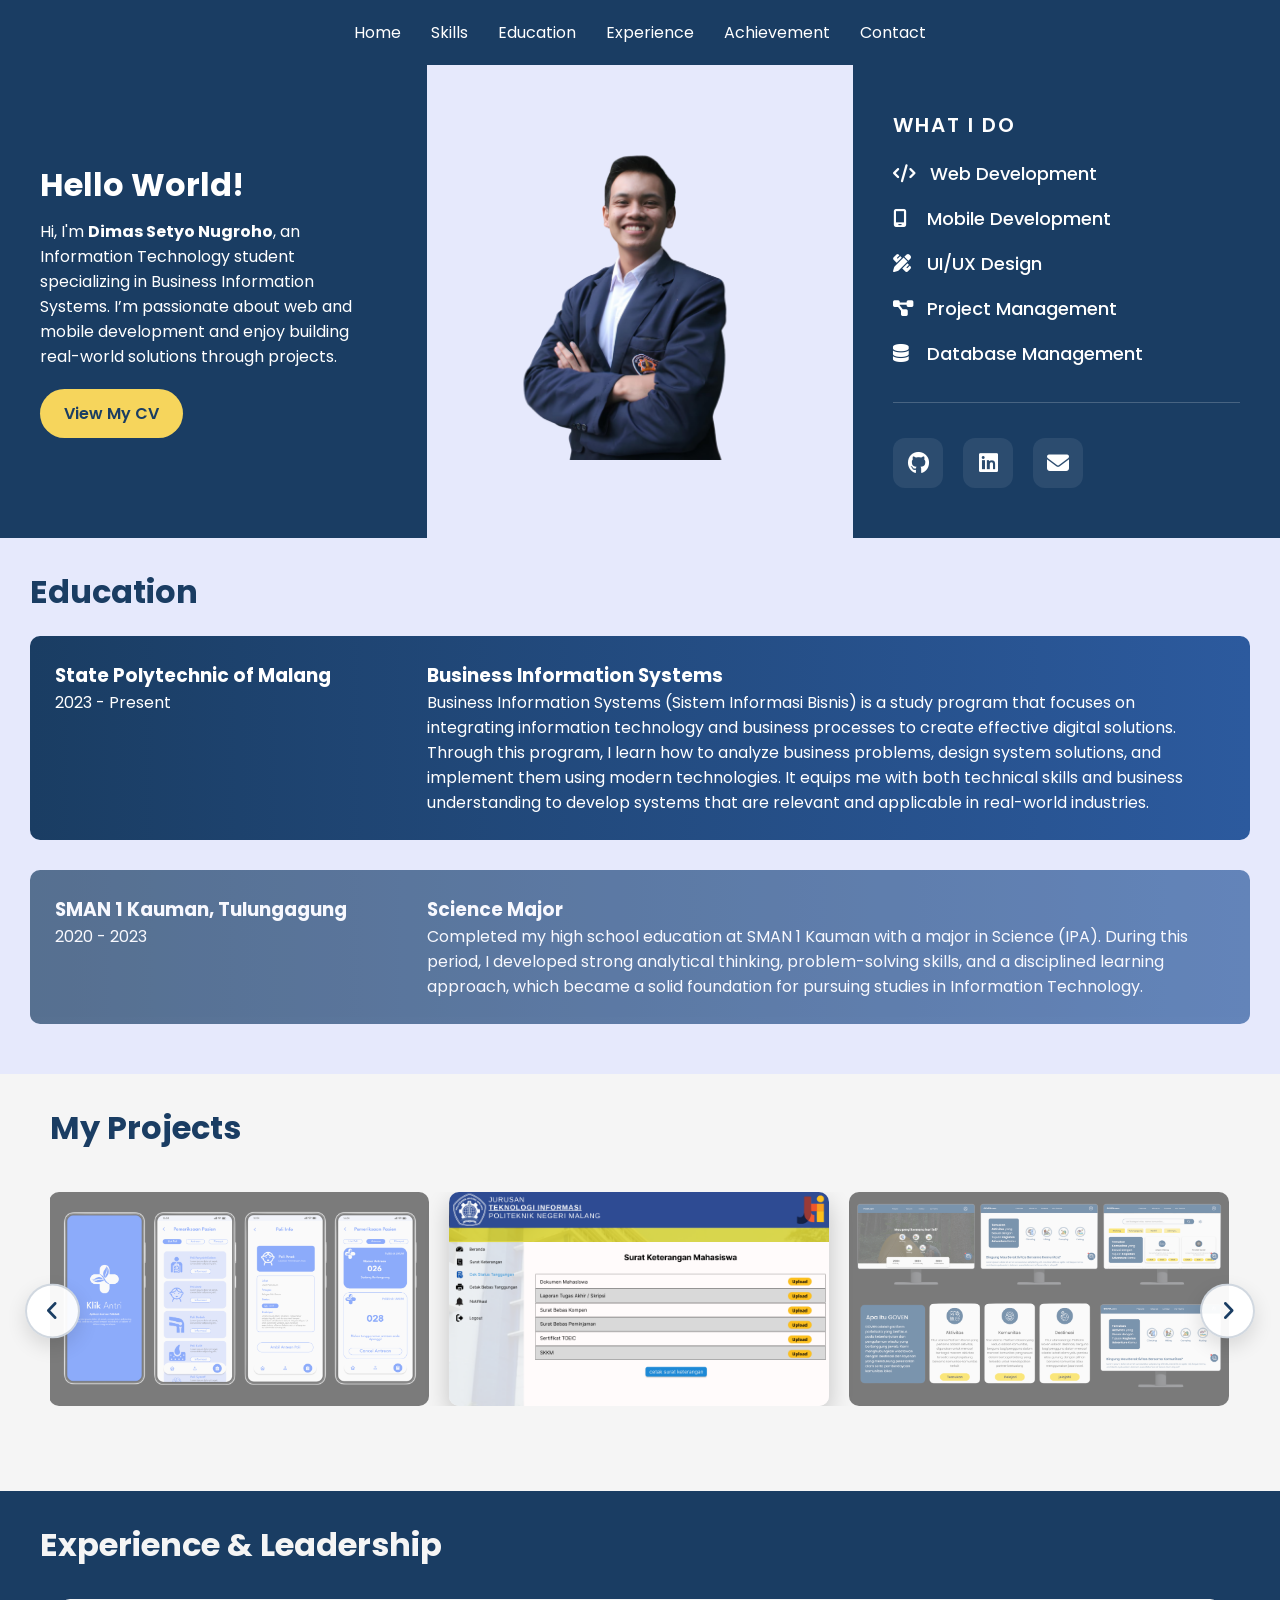
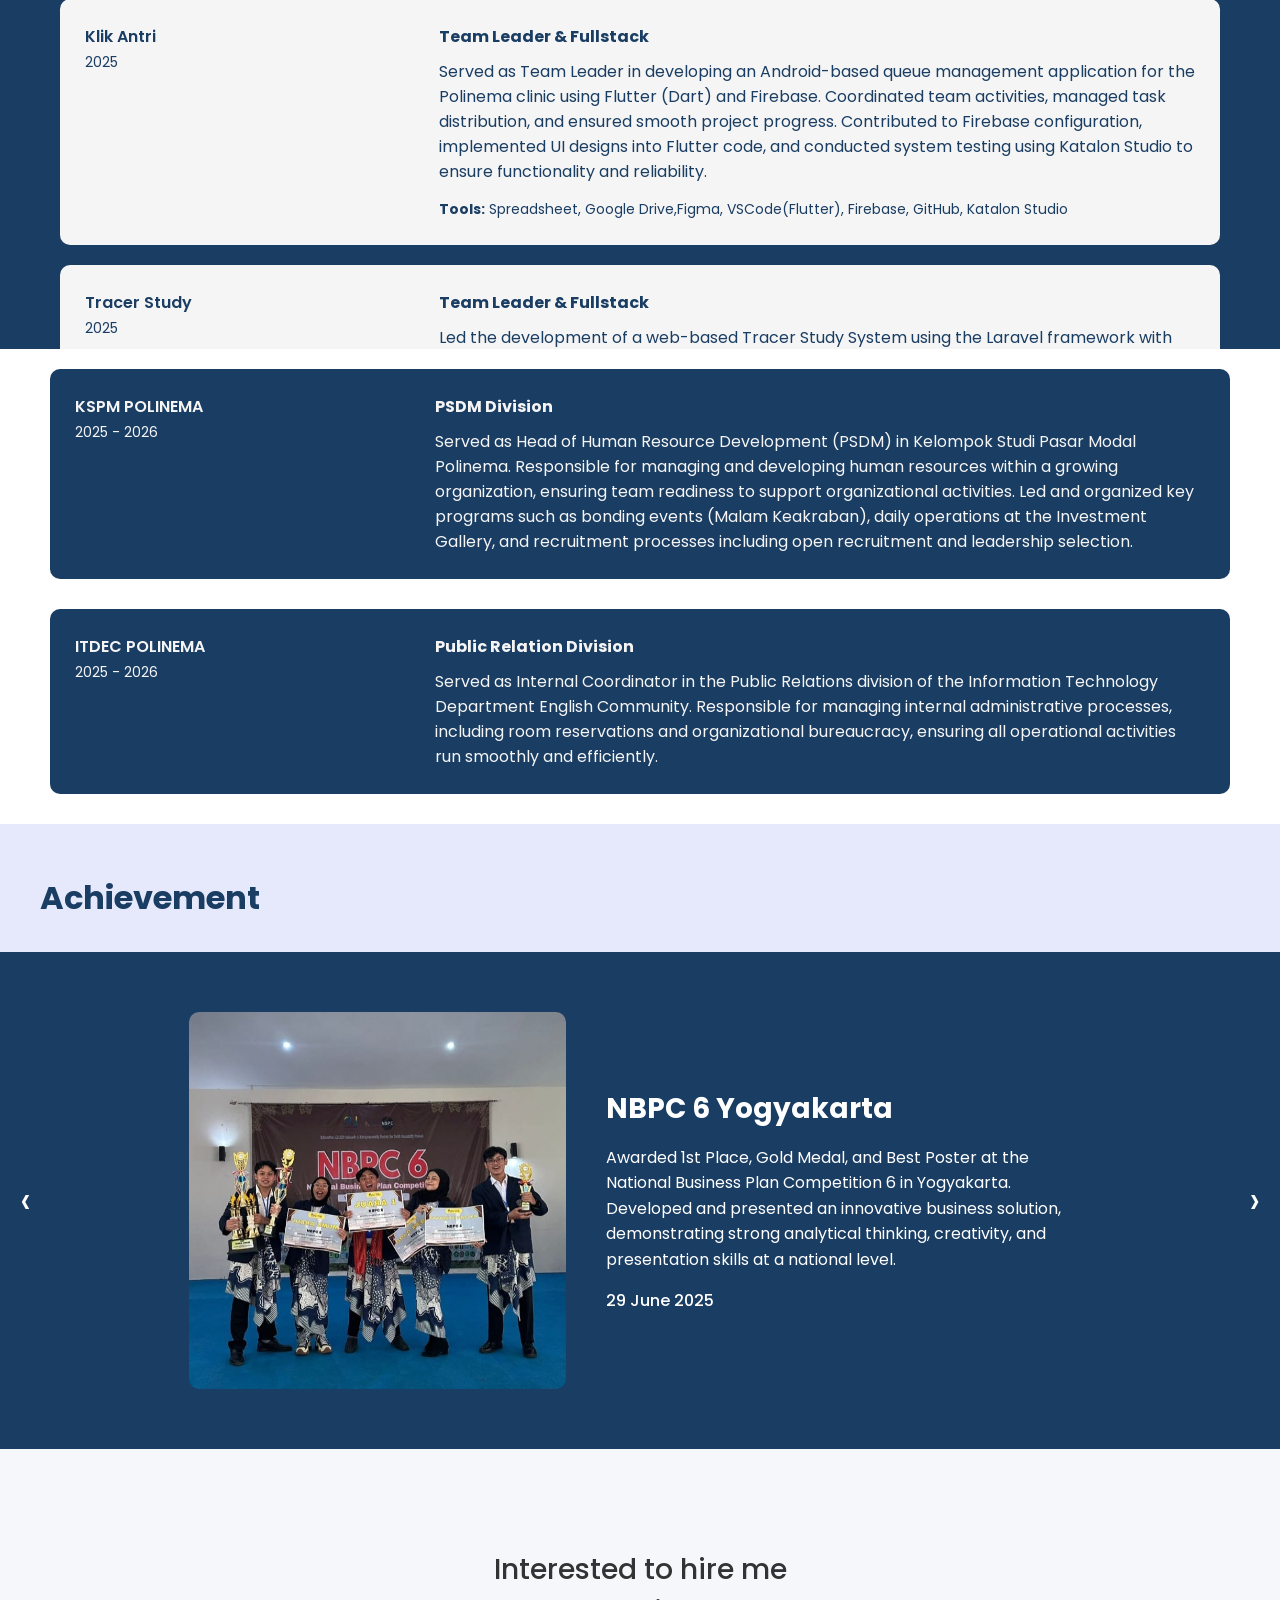
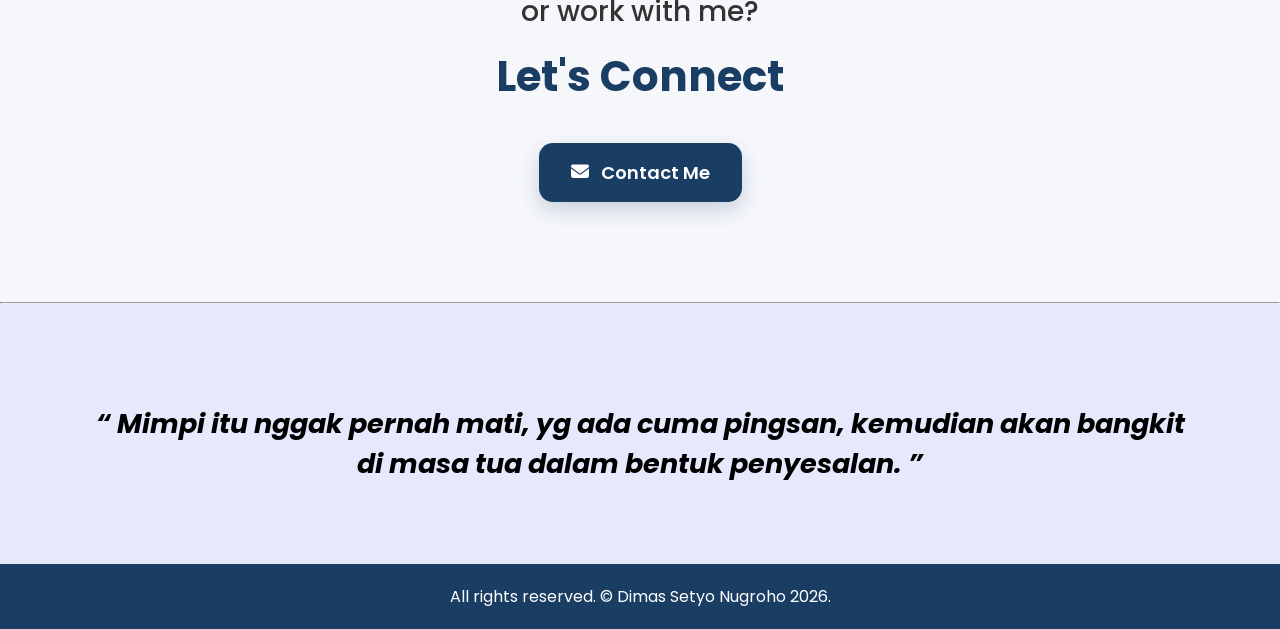
<file: index.html>
<!doctype html>
<html lang="en">

<head>
  <meta charset="UTF-8" />
  <meta name="viewport" content="width=device-width, initial-scale=1.0" />
  <title>Portofolio Dimas</title>

  <!-- font -->
  <!-- link google font -->
  <link rel="preconnect" href="https://fonts.googleapis.com" />
  <link rel="preconnect" href="https://fonts.gstatic.com" crossorigin />
  <link
    href="https://fonts.googleapis.com/css2?family=Poppins:ital,wght@0,100;0,200;0,300;0,400;0,500;0,600;0,700;0,800;0,900;1,100;1,200;1,300;1,400;1,500;1,600;1,700;1,800;1,900&display=swap"
    rel="stylesheet" />

  <link rel="stylesheet" href="https://cdn.jsdelivr.net/npm/owl.carousel@2.3.4/dist/assets/owl.carousel.min.css" />
  <link rel="stylesheet" href="https://cdn.jsdelivr.net/npm/owl.carousel@2.3.4/dist/assets/owl.theme.default.min.css" />

  <script src="https://code.jquery.com/jquery-3.6.0.min.js"></script>
  <script src="https://cdn.jsdelivr.net/npm/owl.carousel@2.3.4/dist/owl.carousel.min.js"></script>

  <link rel="stylesheet" href="https://cdnjs.cloudflare.com/ajax/libs/font-awesome/6.5.0/css/all.min.css" />

  <link rel="stylesheet" href="css/new_style.css" />
</head>

<body>
  <header>
    <nav class="navbar">
      <ul class="nav-links">
        <li><a href="#home">Home</a></li>
        <li><a href="#projects">Skills</a></li>
        <li><a href="#educations">Education</a></li>
        <li><a href="#experience">Experience</a></li>
        <li><a href="#achievement">Achievement</a></li>
        <li><a href="#contact">Contact</a></li>
      </ul>
      <div class="menu-toggle" id="menu-toggle">☰</div>
    </nav>
  </header>

  <!-- section hero -->
  <section class="hero" id="home">
    <div class="container-fluid">
      <div class="hero-grid">
        <!-- DESKRIPSI -->
        <div class="hero-left">
          <h2>Hello World!</h2>
          <p>
            Hi, I'm <b>Dimas Setyo Nugroho</b>, an Information Technology
            student specializing in Business Information Systems. I’m
            passionate about web and mobile development and enjoy building
            real-world solutions through projects.
          </p>

          <!-- BUTTON CV -->
          <div class="button">
            <a href="media/Dimas_CV_ATS_Newest Indo.pdf" target="_blank"
              class="btn-cv">View My CV</a>
          </div>
        </div>

        <!-- FOTO -->
        <div class="hero-center">
          <img src="image/Untitled design (1).png" alt="Profile Photo" />
        </div>

        <div class="hero-right">
          <div class="right-content">
            <p class="section-label">What I Do</p>

            <ul class="skill-list">
              <li><i class="fa-solid fa-code"></i> Web Development</li>
              <li>
                <i class="fa-solid fa-mobile-screen"></i> Mobile Development
              </li>
              <li><i class="fa-solid fa-pen-ruler"></i> UI/UX Design</li>
              <li>
                <i class="fa-solid fa-diagram-project"></i> Project Management
              </li>
              <li>
                <i class="fa-solid fa-database"></i> Database Management
              </li>
            </ul>

            <div class="divider"></div>

            <div class="social-links">
              <a href="https://github.com/stewistzz" target="_blank">
                <i class="fab fa-github"></i>
                <span>GitHub</span>
              </a>
              <a href="https://www.linkedin.com/in/dimas-setyo-nugroho-016349296/" target="_blank">
                <i class="fa-brands fa-linkedin"></i>
                <span>LinkedIn</span>
              </a>
              <a href="mailto:dimassetyo.nugroho@gmail.com" target="_blank">
                <i class="fa-solid fa-envelope"></i>
                <span>Email</span>
              </a>
            </div>
          </div>
        </div>
      </div>
    </div>
  </section>

  <!-- education section -->
  <section class="education" id="educations">
    <div class="container">
      <h2 class="section-title">Education</h2>

      <div class="education-list">
        <div class="education-card">
          <div class="edu-left">
            <h3>State Polytechnic of Malang</h3>
            <span>2023 - Present</span>
          </div>

          <div class="edu-right">
            <h3>Business Information Systems</h3>
            <p>
              Business Information Systems (Sistem Informasi Bisnis) is a
              study program that focuses on integrating information technology
              and business processes to create effective digital solutions.
              Through this program, I learn how to analyze business problems,
              design system solutions, and implement them using modern
              technologies. It equips me with both technical skills and
              business understanding to develop systems that are relevant and
              applicable in real-world industries.
            </p>
          </div>
        </div>

        <div class="education-card sma">
          <div class="edu-left">
            <h3>SMAN 1 Kauman, Tulungagung</h3>
            <span>2020 - 2023</span>
          </div>

          <div class="edu-right">
            <h3>Science Major</h3>
            <p>
              Completed my high school education at SMAN 1 Kauman with a major
              in Science (IPA). During this period, I developed strong
              analytical thinking, problem-solving skills, and a disciplined
              learning approach, which became a solid foundation for pursuing
              studies in Information Technology.
            </p>
          </div>
        </div>
      </div>
    </div>
  </section>

  <!-- <p>Lorem ipsum dolor sit amet consectetur adipisicing elit. Sit, ratione sapiente, velit at repudiandae quas dignissimos nesciunt repellendus nobis labore nemo voluptatum ipsum eaque ut dicta possimus? Necessitatibus, velit, reiciendis fugit esse temporibus numquam culpa quos eligendi porro quas at!</p> -->

  <!-- section project -->
  <section class="projects" id="projects">
    <div class="container">
      <div class="project-section">
        <h2>My Projects</h2>
        <!-- arrow carousel -->
        <div class="carousel-wrapper">

          <!-- button left -->
          <button class="custom-prev">
            <i class="fa-solid fa-angle-left"></i>
          </button>

          <div class="owl-carousel" id="projectCarousel">
            <div class="item" data-title="Sistem Bebas Tanggungan"
              data-desc="Final Clearance System is a web-based application designed to help final-year students complete graduation requirements in a structured and organized way. The system provides clear guidance on required documents and submission processes, reducing confusion and ensuring that all requirements are fulfilled efficiently. By streamlining administrative workflows, it improves both student experience and institutional management."
              data-img="image/sibeta_mahasiswa.png">
              <img src="image/sibeta_mahasiswa.png" alt="" />
            </div>

            <div class="item" data-title="GOVEN Website"
              data-desc="GOVEN (Go Adventure) is a web-based platform designed to help users explore new destinations such as mountains and natural attractions with a sense of safety and community. This project focuses on connecting individuals with verified and trusted communities, enabling them to find companions for their adventures instead of traveling alone. By combining user-friendly design and community-based features, GOVEN aims to create a more engaging and secure exploration experience."
              data-img="image/goven_new.png">
              <img src="image/goven_new.png" alt="" />
            </div>

            <div class="item" data-title="Tracer Study"
              data-desc="Tracer Study System is a web-based application designed to track and analyze the career outcomes of alumni from the Information Technology department. This system enables the institution to monitor graduates’ career paths, evaluate the relevance between their jobs and field of study, and identify those who have not yet entered the workforce. By providing structured data and insights, the system supports better decision-making for academic evaluation and curriculum improvement."
              data-img="image/tracer_study_new.png">
              <img src="image/tracer_study_new.png" alt="" />
            </div>

            <!-- portofolio 1 -->
            <div class="item" data-title="Klik Antri"
              data-desc="KLIK ANTRI is an Android-based queue management application designed for the Polinema clinic. The system organizes patient queues based on different medical departments (polyclinics) and manages queue flow through sequential numbering handled by each clinic staff. This application aims to improve service efficiency, reduce waiting time confusion, and create a more structured and user-friendly queue experience."
              data-img="image/klik_antre.png">
              <img src="image/klik_antre.png" alt="" />
            </div>
          </div>

          <!-- right button -->
          <button class="custom-next">
            <i class="fa-solid fa-angle-right"></i>
          </button>
        </div>
        <!-- DETAIL -->
        <div class="project-detail">
          <h3 id="projectTitle"></h3>
          <p id="projectDesc"></p>
        </div>
      </div>
    </div>
  </section>

  <section class="exp-leadership" id="experience">
    <div class="container">
      <h2 class="section-title">Experience & Leadership</h2>

      <!-- EXPERIENCE (SCROLLABLE) -->
      <div class="experience-section">
        <!-- <h3 class="sub-title">Experience</h3> -->

        <div class="exp-list scrollable">
          <!-- card 1 -->
           <!-- card 3 -->
          <div class="exp-card">
            <div class="left">
              <h4>Klik Antri</h4>
              <span>2025</span>
            </div>

            <div class="right">
              <h4>Team Leader & Fullstack</h4>
              <p>
                Served as Team Leader in developing an Android-based queue
                management application for the Polinema clinic using Flutter
                (Dart) and Firebase. Coordinated team activities, managed task
                distribution, and ensured smooth project progress. Contributed
                to Firebase configuration, implemented UI designs into Flutter
                code, and conducted system testing using Katalon Studio to
                ensure functionality and reliability.
              </p>
              <div class="tools">
                <b>Tools:</b> Spreadsheet, Google Drive,Figma,
                VSCode(Flutter), Firebase, GitHub, Katalon Studio
              </div>
            </div>
          </div>

          <!-- card 2 -->
          <div class="exp-card">
            <div class="left">
              <h4>Tracer Study</h4>
              <span>2025</span>
            </div>

            <div class="right">
              <h4>Team Leader & Fullstack</h4>
              <p>
                Led the development of a web-based Tracer Study System using
                the Laravel framework with MVC architecture. Responsible for
                coordinating the team, managing task distribution, and
                ensuring project progress. Contributed as a full-stack
                developer by designing the system, modeling the database
                structure, and implementing both frontend and backend
                features. The system was developed to help track alumni career
                progress and provide valuable insights for the institution.
              </p>
              <div class="tools">
                <b>Tools:</b> Trello, SQL server, Google Drive, Figma,
                VSCode(Laravel), GitHub
              </div>
            </div>
          </div>

          <div class="exp-card">
            <div class="left">
              <h4>GOVEN</h4>
              <span>2024 - 2025</span>
            </div>

            <div class="right">
              <h4>UI/UX Designer</h4>
              <p>
                Designed the user interface for the GOVEN platform by creating
                clean and user-friendly layouts that enhance user interaction.
                Developed interactive prototypes using Figma to simulate real
                application flows, allowing users to experience the system
                before implementation. Focused on improving usability,
                navigation, and overall user experience through structured
                design thinking.
              </p>
              <div class="tools"><b>Tools:</b> Figma</div>
            </div>
          </div>
          
          <!-- card 4 -->
          <div class="exp-card">
            <div class="left">
              <h4>Sistem Bebas Tanggungan</h4>
              <span>2024</span>
            </div>

            <div class="right">
              <h4>Team Leader & Fullstack</h4>
              <p>
                Served as Team Leader in developing a web-based Final
                Clearance System to help final-year students complete
                graduation requirements efficiently. Responsible for
                coordinating the team and ensuring project progress.
                Contributed to the full development process, including
                database modeling, UI design, and implementing the design into
                functional web features.
              </p>
              <div class="tools">
                <b>Tools:</b> Trello Kanban, Figma, VSCode(PHP, JavaScript,
                HTML, CSS), GitHub, Laragon
              </div>
            </div>
          </div>

          <!-- Tambah item bebas -->
        </div>
      </div>

      <!-- LEADERSHIP (TANPA SCROLL) -->
      <div class="leadership-section">
        <!-- <h3 class="sub-title">Leadership</h3> -->

        <div class="leadership-list">
          <div class="lead-card">
            <div class="left">
              <h4>KSPM POLINEMA</h4>
              <span>2025 - 2026</span>
            </div>

            <div class="right">
              <h4>PSDM Division</h4>
              <p>
                Served as Head of Human Resource Development (PSDM) in
                Kelompok Studi Pasar Modal Polinema. Responsible for managing
                and developing human resources within a growing organization,
                ensuring team readiness to support organizational activities.
                Led and organized key programs such as bonding events (Malam
                Keakraban), daily operations at the Investment Gallery, and
                recruitment processes including open recruitment and
                leadership selection.
              </p>
            </div>
          </div>

          <div class="lead-card">
            <div class="left">
              <h4>ITDEC POLINEMA</h4>
              <span>2025 - 2026</span>
            </div>

            <div class="right">
              <h4>Public Relation Division</h4>
              <p>
                Served as Internal Coordinator in the Public Relations
                division of the Information Technology Department English
                Community. Responsible for managing internal administrative
                processes, including room reservations and organizational
                bureaucracy, ensuring all operational activities run smoothly
                and efficiently.
              </p>
            </div>
          </div>
        </div>
      </div>
    </div>
  </section>

  <!-- achievement section -->
  <section class="achievement" id="achievement">
    <div class="container">
      <h2 class="section-title">Achievement</h2>

      <div class="achievement-carousel owl-carousel" id="achievementCarousel">
        <!-- ITEM -->
        <div class="achievement-item">
          <div class="achv-content">
            <div class="achv-image">
              <img src="image/goven1.jpeg" alt="NBPC 6 Yogyakarta" />
            </div>

            <div class="achv-text">
              <h3>NBPC 6 Yogyakarta</h3>
              <p>
                Awarded 1st Place, Gold Medal, and Best Poster at the National
                Business Plan Competition 6 in Yogyakarta. Developed and
                presented an innovative business solution, demonstrating
                strong analytical thinking, creativity, and presentation
                skills at a national level.
              </p>
              <span>29 June 2025</span>
            </div>
          </div>
        </div>

        <!-- ITEM -->
        <div class="achievement-item">
          <div class="achv-content">
            <div class="achv-image">
              <img src="image/goven0.jpeg" alt="BMC 10" />
            </div>

            <div class="achv-text">
              <h3>BMC #10 International</h3>
              <p>
                Selected as a Finalist in the International Business Model
                Competition (BMC #10) organized by Politeknik Negeri Bali.
                Collaborated with a team to develop and present a business
                model on an international stage, demonstrating strong
                analytical thinking, innovation, and presentation skills.
              </p>
              <span>July 2024</span>
            </div>
          </div>
        </div>

        <!-- achievement item -->
        <div class="achievement-item">
          <div class="achv-content">
            <div class="achv-image">
              <img src="image/pkmpm.jpeg" alt="PKM Mahasiswa POLINEMA" />
            </div>

            <div class="achv-text">
              <h3>PKM Mahasiswa POLINEMA</h3>
              <p>
                Achieved 1st Place in the PKM-PM category (Formadiksi) and
                Best Innovator at the internal selection of HMTI through a
                community-based project proposal. Designed an interactive
                learning system for junior high school students in Blitar,
                focusing on IT education using engaging methods such as
                drag-and-drop learning. The project aimed to improve students
                understanding of basic IT concepts through structured and
                interactive learning approaches.
              </p>
              <span>2023</span>
            </div>
          </div>
        </div>
      </div>
    </div>
  </section>

  <!-- contact section -->
  <!-- CONTACT SECTION -->
  <section class="contact" id="contact">
    <div class="container contact-wrapper">
      <!-- LEFT -->
      <div class="contact-desc">
        <p>Interested to hire me<br />or work with me?</p>
        <h2>Let's Connect</h2>
        <a class="contact-btn"
          href="https://mail.google.com/mail/?view=cm&fs=1&to=dimasnugrohopro22@gmail.com&su=Contact%20from%20Portfolio&body=Hello%20Dimas,%20I%20am%20interested%20in%20your%20profile."
          target="_blank">
          <i class="fa-solid fa-envelope"></i>
          Contact Me
        </a>
      </div>

      <!-- <div class="contact-left">
          <p>Interested to hire me<br />or work with me?</p>
          <h2>Contact me on</h2>
        </div> -->

      <!-- RIGHT -->
      <!-- <div class="contact-right">
          <div class="contact-item">
            <img
              src="https://cdn-icons-png.flaticon.com/512/732/732200.png"
              alt="gmail"
            />
            <a
              href="https://mail.google.com/mail/?view=cm&fs=1&to=dimasnugrohopro22@gmail.com&su=Contact%20from%20Portfolio&body=Hello%20Dimas,%20I%20am%20interested%20in%20your%20profile."
              target="_blank"
            >
              dimasnugrohopro22@gmail.com
            </a>
          </div> -->

      <!-- <div class="contact-item">
            <img
              src="https://cdn-icons-png.flaticon.com/512/174/174857.png"
              alt="linkedin"
            />
            <a
              href="https://www.linkedin.com/in/dimas-setyo-nugroho-016349296/"
              target="_blank"
            >
              @dimassetyonugroho
            </a>
          </div> -->
    </div>
    </div>
  </section>
  <hr />

  <!-- Philosophy -->
  <div class="quote">
    <h2>
      <q>
        Mimpi itu nggak pernah mati, yg ada cuma pingsan, kemudian akan
        bangkit di masa tua dalam bentuk penyesalan.
      </q>
    </h2>
  </div>

  <!-- FOOTER -->
  <footer class="footer">
    <p>All rights reserved. © Dimas Setyo Nugroho 2026.</p>
  </footer>
</body>
<script src="js/script.js"></script>

</html>
</file>
<file: css/new_style.css>
* {
  margin: 0;
  padding: 0;
  box-sizing: border-box;
}

body {
  font-family: "Poppins", sans-serif;
  background-color: #e6e9fc;
}

html {
  scroll-behavior: smooth;
}

/* NAVBAR */
.navbar {
  display: flex;
  justify-content: center;
  align-items: center;
  padding: 20px;
  background: #1a3d63;
  color: white;
  position: fixed;
  width: 100%;
  z-index: 1000 /* biar di atas semua konten lain */;
}

/* LOGO */
.logo {
  font-size: 20px;
  font-weight: bold;
}

/* MENU */
.nav-links {
  list-style: none;
  display: flex;
  gap: 30px;
}

.nav-links li a {
  text-decoration: none;
  color: white;
  transition: 0.3s;
  font-size: 16px;
  font-weight: 400;
}

.nav-links li a:hover {
  /* color: #1a3d63; */
  font-size: 17.1px;
  font-weight: 600;
  transition: ease-in-out 0.3s;
}

/* HAMBURGER */
.menu-toggle {
  display: none;
  font-size: 24px;
  cursor: pointer;
}

/* hero section */
.hero {
  padding-top: 60px;
}

.btn-cv {
  display: inline-block;
  margin-top: 20px;
  padding: 12px 24px;
  background: #f6d55c;
  color: #1a3d63;
  text-decoration: none;
  font-weight: 600;
  border-radius: 50px;
  transition: 0.3s ease;
}

/* HOVER */
.btn-cv:hover {
  background: #e6e9fc;
  
  transform: translateY(-2px);
  font-weight:800;
}

.hero .container {
  max-width: 1200px;
  margin: auto;
  padding: 0 20px;
}

.hero-grid {
  display: grid;
  grid-template-columns: 1fr 1fr 1fr; /* 3 kolom sama */
  /* gap: 20px; */
  align-items: center;
}

/* styling biar keliatan */
.hero-left {
  background: #1a3d63;
  padding-left: 40px;
  padding-right: 40px;
  height: 100%;
  display: flex;
  flex-direction: column; /* biar h1 + p ke bawah */
  justify-content: center;
}
.hero-left h2 {
  color: white;
  font-size: 32px;
  margin-bottom: 10px;
}
.hero-left p {
  color: white;
  /* font-size: 16px; */
  /* font-weight: 300; */
}

.hero-center {
  background: #e6e9fc;
  padding: 20px;
  text-align: center;
}
.hero-center img {
  width: 68%;
  /* standard-image-orientation: from-image; */
}

.hero-right {
  background: #1a3d63;
  padding: 50px 40px;
  display: flex;
  align-items: center;
  justify-content: center;
  height: 100%;
}

.right-content {
  width: 100%;
  max-width: 350px;
}

.section-label {
  color: white;
  font-size: 14px;
  letter-spacing: 2px;
  text-transform: uppercase;
  margin-bottom: 20px;
  font-weight: 600;
}

.skill-list {
  list-style: none;
  padding: 0;
  margin: 0;
}

.skill-list li {
  color: white;
  font-size: 18px;
  margin-bottom: 18px;
  display: flex;
  align-items: center;
  gap: 14px;
  font-weight: 500;
  transition: 0.3s ease;
}

.skill-list li i {
  color: white;
  font-size: 18px;
  min-width: 20px;
}

.skill-list li:hover {
  transform: translateX(5px);
}

.divider {
  width: 100%;
  height: 1px;
  background: rgba(255,255,255,0.2);
  margin: 35px 0;
}

.social-links {
  display: flex;
  gap: 20px;
}

.social-links a {
  width: 50px;
  height: 50px;
  background: rgba(255,255,255,0.08);
  border-radius: 12px;
  display: flex;
  align-items: center;
  justify-content: center;
  color: white;
  font-size: 22px;
  transition: 0.3s ease;
  text-decoration: none;
  position: relative;
}

.social-links a span {
  position: absolute;
  bottom: -28px;
  font-size: 12px;
  opacity: 0;
  transition: 0.3s ease;
}

.social-links a:hover {
  background: #5d75ff;
  transform: translateY(-4px);
}

.section-label {
  color: white;
  font-size: 20px;
  letter-spacing: 2px;
  text-transform: uppercase;
  margin-bottom: 20px;
  font-weight: 600;
}

.social-links a:hover span {
  opacity: 1;
}

.hero-right h2 {
  color: white;
  /* font-size: 32px; */
  margin-bottom: 10px;
}
.portfolio-github {
  margin-bottom: 20px;
}

.portfolio-github a {
  display: inline-flex;
  align-items: center;
  gap: 10px;
  color: white;
  text-decoration: none;
  font-size: 16px;
  transition: 0.3s;
}

.portfolio-github a i {
  font-size: 32px;
}

.portfolio-github a:hover {
  opacity: 0.7;
}

/* linkedin */
.portfolio-linkedin {
  margin-bottom: 20px;
}

.portfolio-linkedin a {
  display: inline-flex;
  align-items: center;
  gap: 10px;
  color: white;
  text-decoration: none;
  font-size: 16px;
  transition: 0.3s;
}

.portfolio-linkedin a i {
  font-size: 32px;
}

.portfolio-linkedin a:hover {
  opacity: 0.7;
}

/* ==================== */
/* education section */
.education {
  padding: 30px 0;
  background: #e6e9fc;
}

.section-title {
  font-size: 32px;
  margin-bottom: 20px;
  padding-left: 30px;
  color: #1a3d63;
}

.education-list {
  display: flex;
  flex-direction: column;
  gap: 10px;
  margin-left: 30px;
  margin-right: 30px;
}

.education-card {
  display: flex;
  justify-content: space-between;
  background: linear-gradient(90deg, #1a3d63, #2c5a9e);
  color: white;
  gap: 30px;
  padding: 25px;
  border-radius: 10px;
  margin-bottom: 20px;
}

.education-card.sma {
  opacity: 0.7;
}

/* kiri */
.edu-left {
  width: 30%;
}

/* kanan */
.edu-right {
  width: 70%;
}

/* section projects */
.projects {
  cursor: pointer;
}
.project-section {
  padding-top: 30px;
  padding-bottom: 30px;
  padding-left: 50px;
  padding-right: 50px;
  background: #f5f5f5;
}

.project-section h2 {
  font-size: 32px;
  margin-bottom: 40px;
  /* padding-left: 30px; */
  color: #1a3d63;
}

.projects .owl-carousel .item img {
  width: 100%;
  border-radius: 10px;
}

.projects .project-detail {
  /* margin-top: 30px; */
  margin-top: 30px;
  /* margin-bottom: 30px; */
  color: #1a3d63;
}

.project-section .item {
  color: #1a3d63;
}

.project-detail h3 {
  font-size: 24px;
  margin-bottom: 10px;
}

.project-detail p {
  font-size: 16px;
  font-weight: 500;
}

/* active projects */
/* default (yang tidak aktif) */
.owl-item {
  opacity: 0.5;
  transform: scale(0.85);
  transition: all 0.4s ease;
}

.owl-item.center {
  opacity: 1;
  transform: scale(1);
  z-index: 2;
}

.owl-item.center img {
  box-shadow: 0 10px 25px rgba(0, 0, 0, 0.2);
}

.owl-stage {
  display: flex;
  align-items: center;
}

/* css untuk projects bbutton */
/* WRAPPER */
.carousel-wrapper {
  position: relative;
  display: flex;
  align-items: center;
}

/* BUTTON ARROW */
.custom-prev,
.custom-next {
  position: absolute;
  top: 50%;
  transform: translateY(-50%);

  width: 55px;
  height: 55px;

  border: none;
  border-radius: 50%;

  background: rgba(255, 255, 255, 0.95);
  color: #1a3d63;

  font-size: 22px;
  cursor: pointer;

  z-index: 10;

  box-shadow: 0 8px 20px rgba(0, 0, 0, 0.12);

  transition: all 0.3s ease;
  border: 2px solid rgba(26, 61, 99, 0.2);
}

/* LEFT */
.custom-prev {
  left: -25px;
}

/* RIGHT */
.custom-next {
  right: -25px;
}

/* HOVER */
.custom-prev:hover,
.custom-next:hover {
  background: #1a3d63;
  color: white;

  transform: translateY(-50%) scale(1.08);
}

/* ICON */
.custom-prev i,
.custom-next i {
  pointer-events: none;
}

/* ===================================== */
/* style untuk experience dan leadership */
/* ===================================== */
/* SECTION */
.exp-leadership {
  /* padding: 60px 0; */
  padding-top: 30px;
  background: #1a3d63;
  color: white;
  /* padding-left: 50px;
  padding-right: 50px; */
}
.experience-section {
  padding-left: 50px;
  padding-right: 50px;
  background: #1a3d63;
  /* cursor: pointer; */
}
.experience-section .tools {
  margin-top: 15px;
  font-size: 14px;
  /* color: #f5f5f5; */
}
.exp-leadership .section-title {
  font-size: 32px;
  margin-bottom: 30px;
  padding-left: 40px;
  color: #f5f5f5;
}

/* SUB TITLE */
.sub-title {
  margin: 30px 0 15px;
  font-size: 22px;
}

/* ========================= */
/* EXPERIENCE SCROLL */
/* ========================= */

.exp-list.scrollable {
  max-height: 350px; /* tinggi area scroll */
  overflow-y: auto;
  padding-right: 10px;
  margin-left: 10px;
}

/* scrollbar custom */
.exp-list.scrollable::-webkit-scrollbar {
  width: 10px;
}

.exp-list.scrollable::-webkit-scrollbar-thumb {
  background: white;
  border-radius: 30px;
}

/* ========================= */
/* CARD */
/* ========================= */
.exp-card {
  display: flex;
  justify-content: space-between;
  gap: 30px;
  background: #f5f5f5;
  color: #1a3d63;
  padding: 25px;
  border-radius: 10px;
  margin-bottom: 20px;
}

/* LEFT */
.left {
  width: 30%;
}

.left h4 {
  font-weight: 600;
}

.left span {
  font-size: 14px;
}

/* RIGHT */
.right {
  width: 70%;
}

.right h4 {
  margin-bottom: 10px;
}

/* ========================= */
/* LEADERSHIP */
/* ========================= */

.leadership-section {
  padding-top: 20px;
  padding-bottom: 20px;
  padding-left: 50px;
  padding-right: 50px;
  background: #fff;
}

.leadership-section h3 {
  color: #1a3d63;
}

.leadership-list {
  display: flex;
  flex-direction: column;
  gap: 20px;
}

.lead-card {
  display: flex;
  justify-content: space-between;
  gap: 30px;
  background: #1a3d63;
  color: #f5f5f5;
  padding: 25px;
  border-radius: 10px;
  margin-bottom: 10px;
}

/* ========================== */
/* ACHIEVEMENT SECTION */
/* ========================== */

.achievement {
  /* padding: 60px 0; */
  padding-top: 50px;
  color: white;
}

.achievement .section-title {
  font-size: 32px;
  margin-bottom: 30px;
  padding-left: 40px;
}

/* ========================== */
/* CAROUSEL KHUSUS ACHIEVEMENT */
/* ========================== */

.achievement-carousel {
  background: #1a3d63;
  padding: 60px;
  position: relative;
}

/* CENTER ITEM */
.achievement-carousel .owl-stage {
  display: flex;
  align-items: center;
}

/* ========================== */
/* ITEM */
/* ========================== */

.achievement-item {
  display: flex;
  justify-content: center; /* INI BIAR TENGAH */
}

.achv-content {
  display: flex;
  align-items: center;
  gap: 40px;
  max-width: 900px; /* supaya tidak terlalu lebar */
}

/* ========================== */
/* IMAGE */
/* ========================== */

.achv-image {
  width: 377px;
  height: 377px;
  overflow: hidden;
  border-radius: 10px;
  flex-shrink: 0;
}

.achv-image img {
  width: 100%;
  height: 100%;
  object-fit: cover;
}

/* ========================== */
/* TEXT */
/* ========================== */

.achv-text h3 {
  font-size: 28px;
  margin-bottom: 15px;
}

.achv-text p {
  margin-bottom: 15px;
  line-height: 1.6;
}

.achv-text span {
  font-weight: 500;
}

/* ========================== */
/* NAV KHUSUS ACHIEVEMENT */
/* ========================== */

.achievement-carousel .owl-nav {
  display: block !important;
}

.achievement-carousel .owl-nav button {
  position: absolute;
  top: 50%;
  transform: translateY(-50%);
  font-size: 40px !important;
  color: white !important;
  /* background: rgba(0,0,0,0.2) !important; */
  border: none;
  padding: 10px 15px;
  border-radius: 50%;
  cursor: pointer;
  z-index: 10;
}

/* POSISI PANAH */
.achievement-carousel .owl-prev {
  left: 20px;
}

.achievement-carousel .owl-next {
  right: 20px;
}

/* HOVER */
/* .achievement-carousel .owl-nav button:hover {
  background: rgba(0,0,0,0.4) !important;
} */


/* CONTACT */
.contact {
  background: #f5f7fb;
  padding: 100px 0;
  text-align: center;
}

.contact-desc p {
  font-size: 28px;
  line-height: 1.5;
  color: #333;
  margin-bottom: 12px;
  font-weight: 500;
}

.contact-desc h2 {
  font-size: 42px;
  color: #1a3d63;
  margin-bottom: 35px;
  font-weight: 700;
}

/* BUTTON */
.contact-btn {
  display: inline-flex;
  align-items: center;
  gap: 12px;

  background: #1a3d63;
  color: white;

  padding: 16px 32px;
  border-radius: 14px;

  text-decoration: none;
  font-size: 18px;
  font-weight: 600;

  transition: all 0.3s ease;
  box-shadow: 0 8px 20px rgba(26, 61, 99, 0.2);
}

.contact-btn i {
  font-size: 18px;
}

.contact-btn:hover {
  background: #5d75ff;
  transform: translateY(-4px);
  box-shadow: 0 12px 24px rgba(93, 117, 255, 0.3);
}

/* quotes */
.quote {
  font-style: italic;
  color: #000;
  font-size: 18px;
  margin-top: 20px;
  padding: 80px;
  text-align: center;
}

/* ========================== */
/* FOOTER */
/* ========================== */

.footer {
  background: #1a3d63;
  text-align: center;
  padding: 20px;
  color: white;
}

.footer p {
  font-size: 16px;
}

/* ================================================================= */

/* ========================= */
/* RESPONSIVE (HP) */
/* ========================= */
@media (max-width: 768px) {
  .nav-links {
    position: absolute;
    top: 70px;
    left: 0;
    width: 100%;
    background: #333;
    flex-direction: column;
    align-items: center;

    max-height: 0;
    overflow: hidden;
    transition: 0.3s;
  }

  .nav-links.active {
    max-height: 300px;
  }

  .menu-toggle {
    display: block;
  }

  /* responsive exp dan leadership */
  .exp-card,
  .lead-card {
    flex-direction: column;
  }

  .left,
  .right {
    width: 100%;
  }

  .exp-list.scrollable {
    max-height: 300px;
  }

  /* achievement */
  .achv-content {
    flex-direction: column;
    text-align: center;
  }

  .achv-image {
    width: 100%;
    height: 250px;
  }

  /* hero responsive */
  .hero-grid {
    grid-template-columns: 1fr; /* jadi 1 kolom */
  }

  /* URUTAN */
  .hero-right {
    order: 3; /* QUOTE dulu */
    text-align: center;
  }

  .hero-center {
    order: 1; /* FOTO kedua */
  }

  .hero-left {
    order: 2; /* DESKRIPSI terakhir */
  }

  /* tambahan biar rapi */
  .hero-left,
  .hero-center,
  .hero-right {
    padding: 30px 20px;
    text-align: center;
  }

  .hero-center img {
    width: 60%;
  }

  /* contact */
  .contact-wrapper {
    flex-direction: column;
    text-align: center;
    gap: 30px;
  }

  .contact-left p {
    font-size: 22px;
  }

  .contact-left h2 {
    font-size: 28px;
  }

  .contact-item {
    justify-content: center;
  }

  .contact-item a {
    font-size: 18px;
  }

}
</file>
